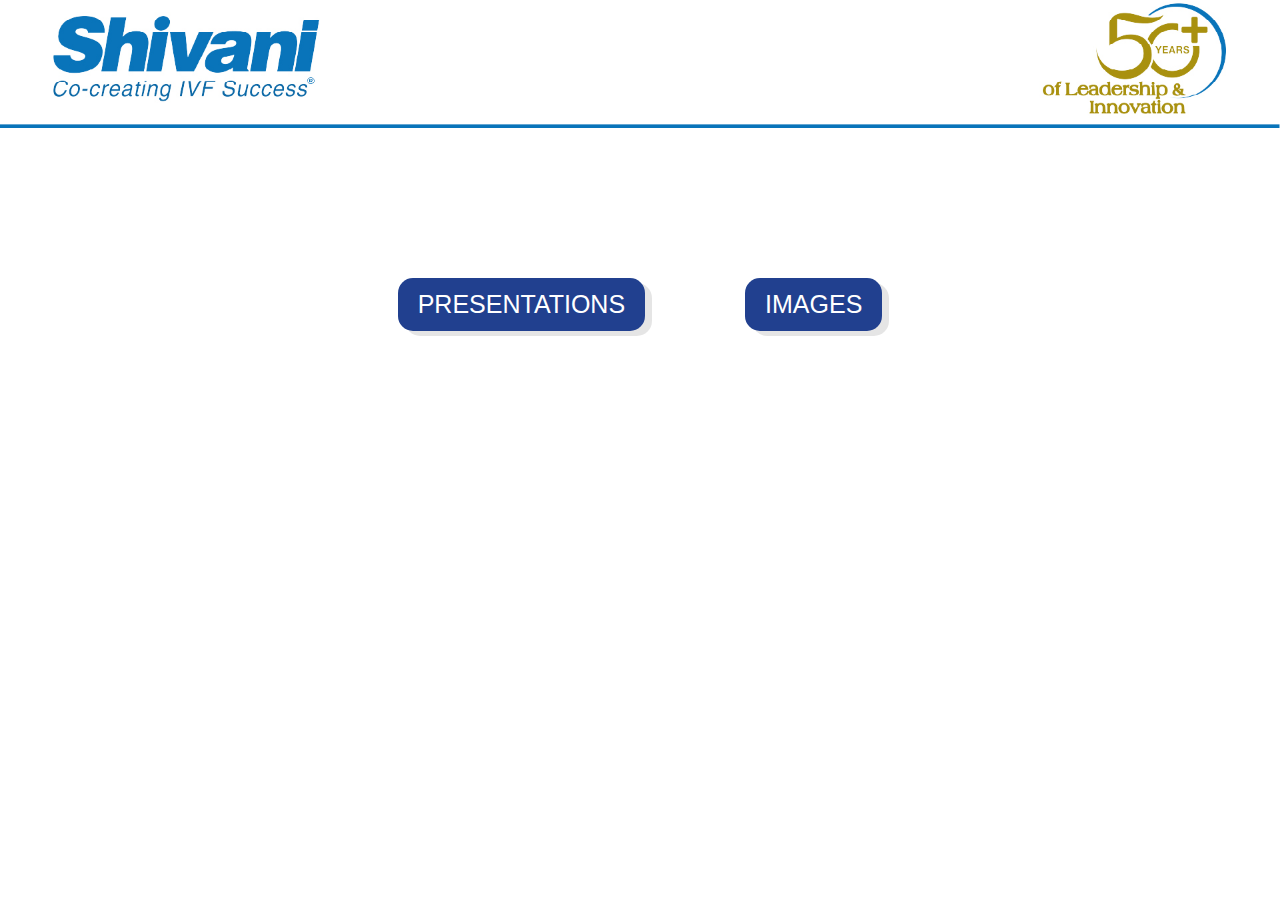
<file: index.html>
<!DOCTYPE html>
<html lang="en">
<head>
    <meta charset="UTF-8">
    <meta name="viewport" content="width=device-width, initial-scale=1.0">
    <title>Shivani Scientific</title>
    <link rel="stylesheet" href="styles1.css">
</head>
<body>
    <header class="banner">
        <!-- Background image is set as a top banner via CSS -->
    </header>
    <main class="container">
        <button onclick="window.location.href='ppt.html'" class="btn">PRESENTATIONS</button>
        <!--<button onclick="window.location.href='video.html'" class="btn">VIDEOS</button>-->
        <button onclick="window.location.href='images.html'" class="btn">IMAGES</button>
        <!--<button onclick="window.location.href='testimonials.html'" class="btn">TESTIMONIALS</button> -->
    </main>
</body>
</html>
</file>
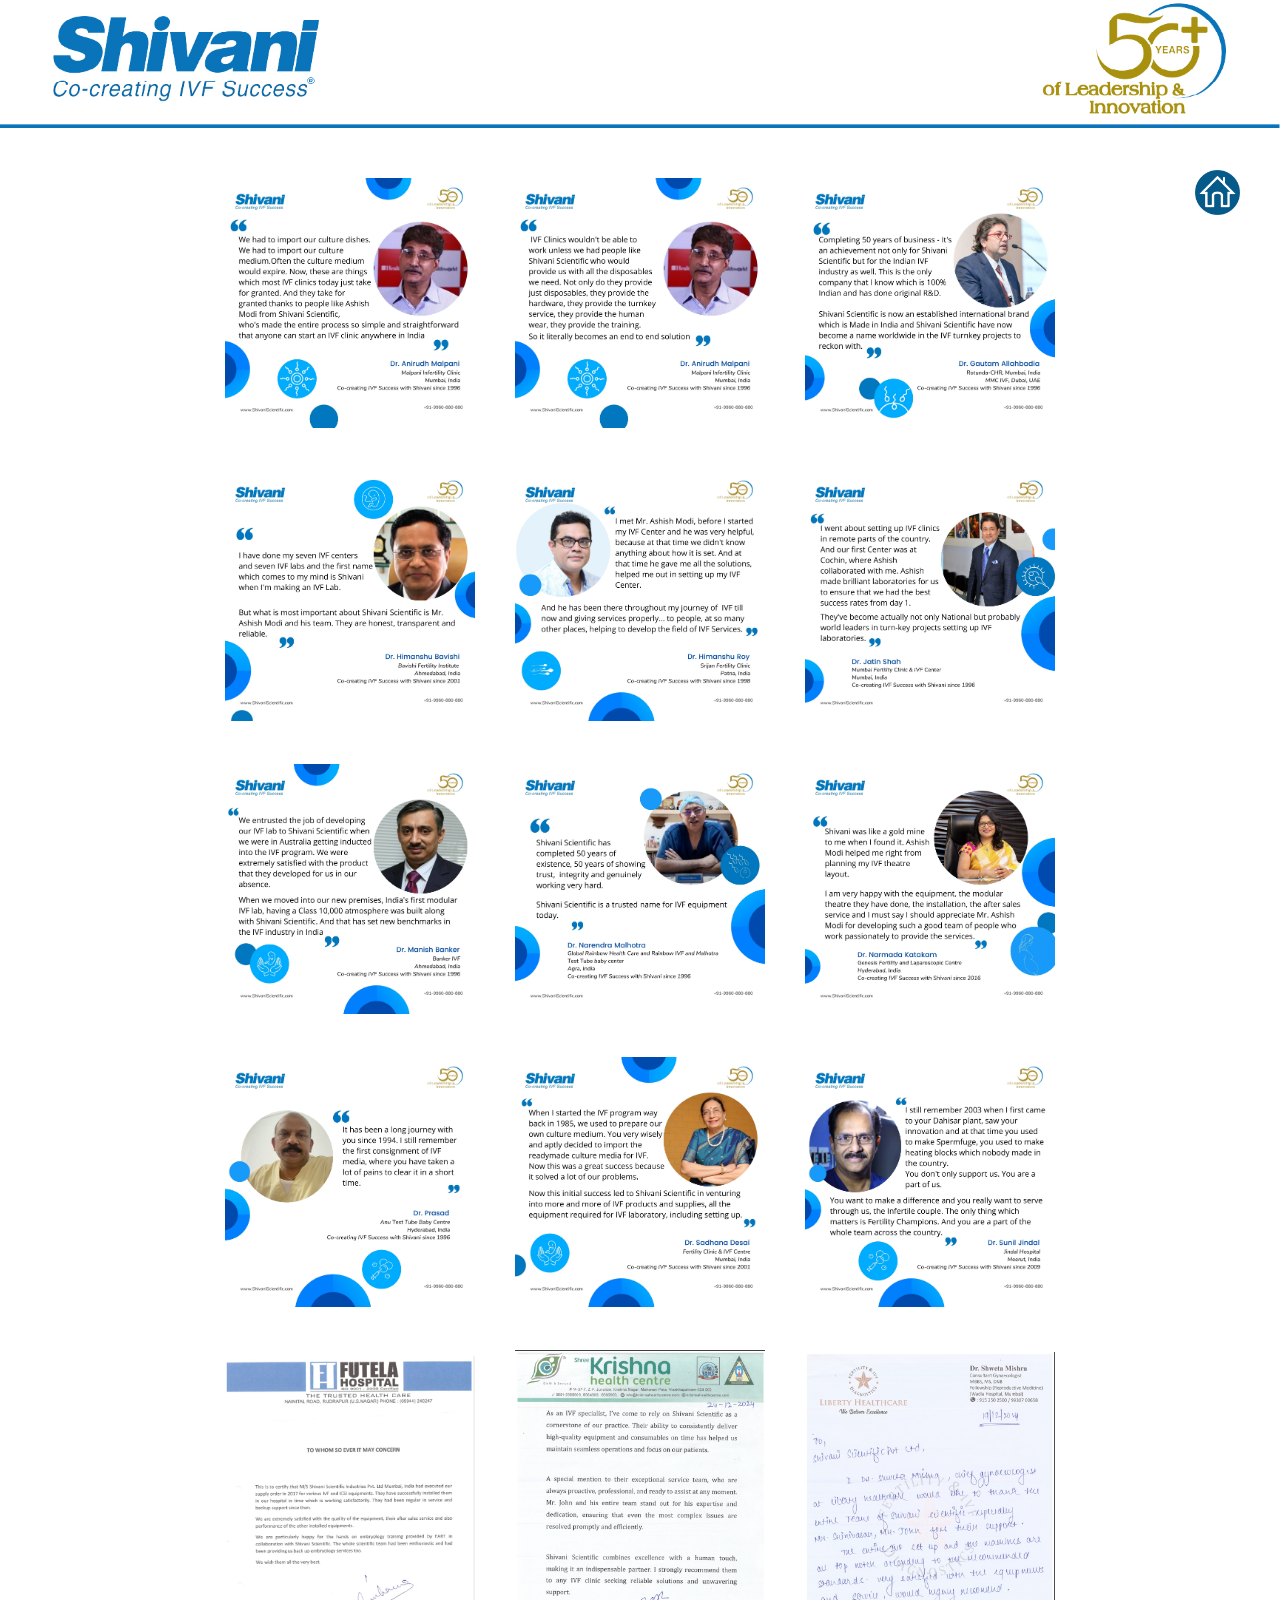
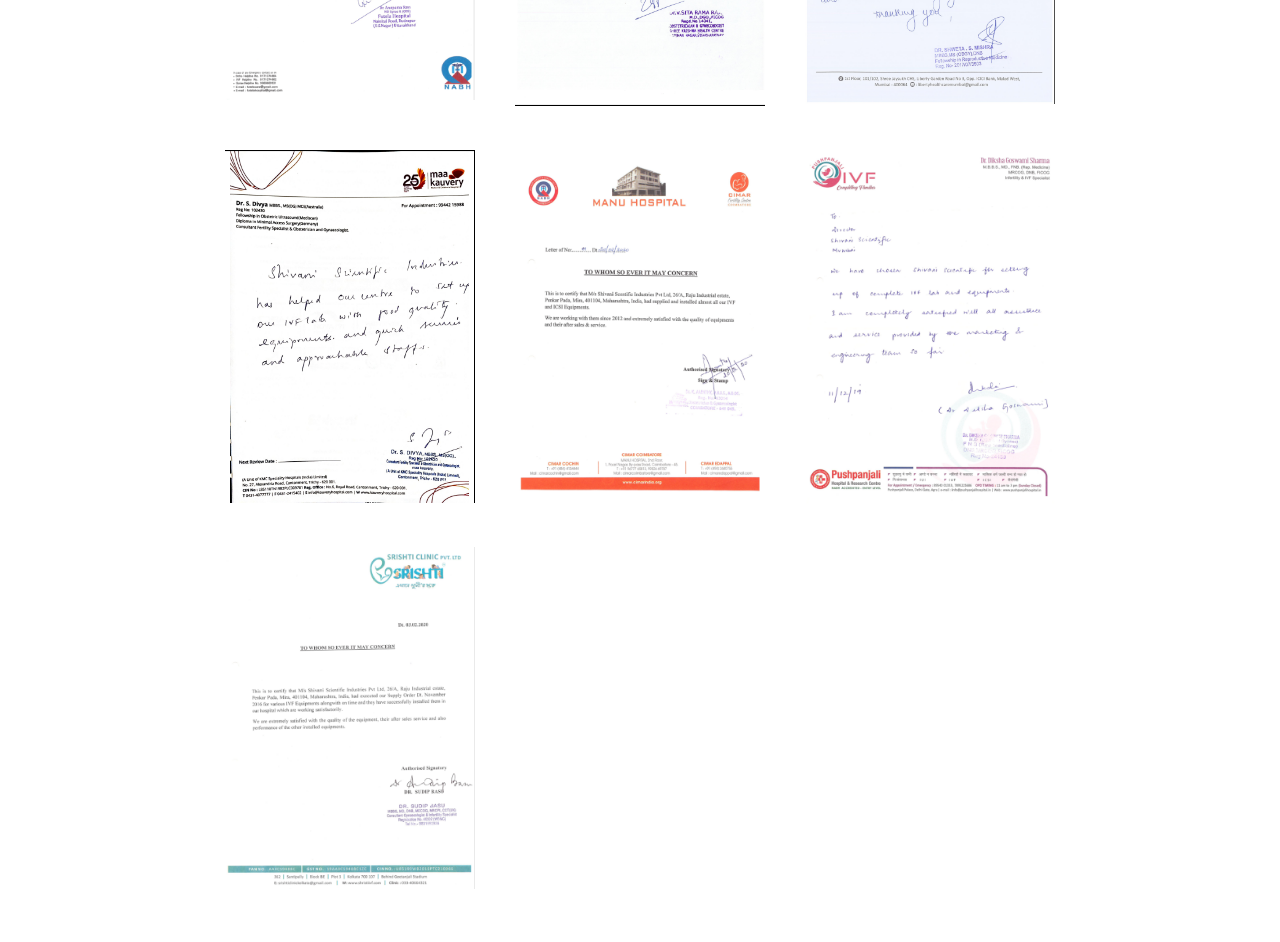
<file: images.html>
<!DOCTYPE html>
<html lang="en">
<head>
    <meta charset="UTF-8">
    <meta name="viewport" content="width=device-width, initial-scale=1.0">
    <title>Images_Shivani_Scientific</title>
    <link rel="stylesheet" href="styles2.css">
</head>
<body>
    <header class="banner">
        <!-- Background image is set as a top banner via CSS -->
    </header>
    <main class="container">
        <a class="house-link" href="index.html">
            <img src="house.png" alt="Home" style="width: 45px; height: 45px;">
        </a>

        <div class="thumbnails">
            <button onclick="openModal('Images\\1.pdf')">
                <img src="Images\\1.jpg" alt="PDF 1 Thumbnail">
            </button>
            <button onclick="openModal('Images\\2.pdf')">
                <img src="Images\\2.jpeg" alt="PDF 1 Thumbnail">
            </button>
            <button onclick="openModal('Images\\3.pdf')">
                <img src="Images\\3.jpg" alt="PDF 1 Thumbnail">
            </button>
            <button onclick="openModal('Images\\4.pdf')">
                <img src="Images\\4.jpg" alt="PDF 1 Thumbnail">
            </button>
            <button onclick="openModal('Images\\5.pdf')">
                <img src="Images\\5.jpg" alt="PDF 1 Thumbnail">
            </button>
            <button onclick="openModal('Images\\6.pdf')">
                <img src="Images\\6.jpg" alt="PDF 1 Thumbnail">
            </button>
            <button onclick="openModal('Images\\7.pdf')">
                <img src="Images\\7.jpg" alt="PDF 1 Thumbnail">
            </button>
            <button onclick="openModal('Images\\8.pdf')">
                <img src="Images\\8.jpg" alt="PDF 1 Thumbnail">
            </button>
            <button onclick="openModal('Images\\9.pdf')">
                <img src="Images\\9.jpg" alt="PDF 1 Thumbnail">
            </button>
            <button onclick="openModal('Images\\10.pdf')">
                <img src="Images\\10.jpeg" alt="PDF 1 Thumbnail">
            </button>
            <button onclick="openModal('Images\\11.pdf')">
                <img src="Images\\11.jpg" alt="PDF 1 Thumbnail">
            </button>
            <button onclick="openModal('Images\\12.pdf')">
                <img src="Images\\12.jpg" alt="PDF 1 Thumbnail">
            </button>
            <button onclick="openModal('Images\\13.pdf')">
                <img src="Images\\13.png" alt="PDF 1 Thumbnail">
            </button>
            <button onclick="openModal('Images\\14.pdf')">
                <img src="Images\\14.png" alt="PDF 1 Thumbnail">
            </button>
            <button onclick="openModal('Images\\15.pdf')">
                <img src="Images\\15.png" alt="PDF 1 Thumbnail">
            </button>
            <button onclick="openModal('Images\\16.pdf')">
                <img src="Images\\16.png" alt="PDF 1 Thumbnail">
            </button>
            <button onclick="openModal('Images\\17.pdf')">
                <img src="Images\\17.png" alt="PDF 1 Thumbnail">
            </button>
            <button onclick="openModal('Images\\18.pdf')">
                <img src="Images\\18.png" alt="PDF 1 Thumbnail">
            </button>
            <button onclick="openModal('Images\\19.pdf')">
                <img src="Images\\19.png" alt="PDF 1 Thumbnail">
            </button>
        </div>
    </main>

    <!-- Modal for PDF display -->
    <div id="pdf-modal" class="modal">
        <div class="modal-content">
            <span class="close" onclick="closeModal()">&times;</span>
            <iframe id="pdf-frame" src="" frameborder="0"></iframe>
        </div>
    </div>

    <script src="script.js"></script>
</body>
</html>
</file>
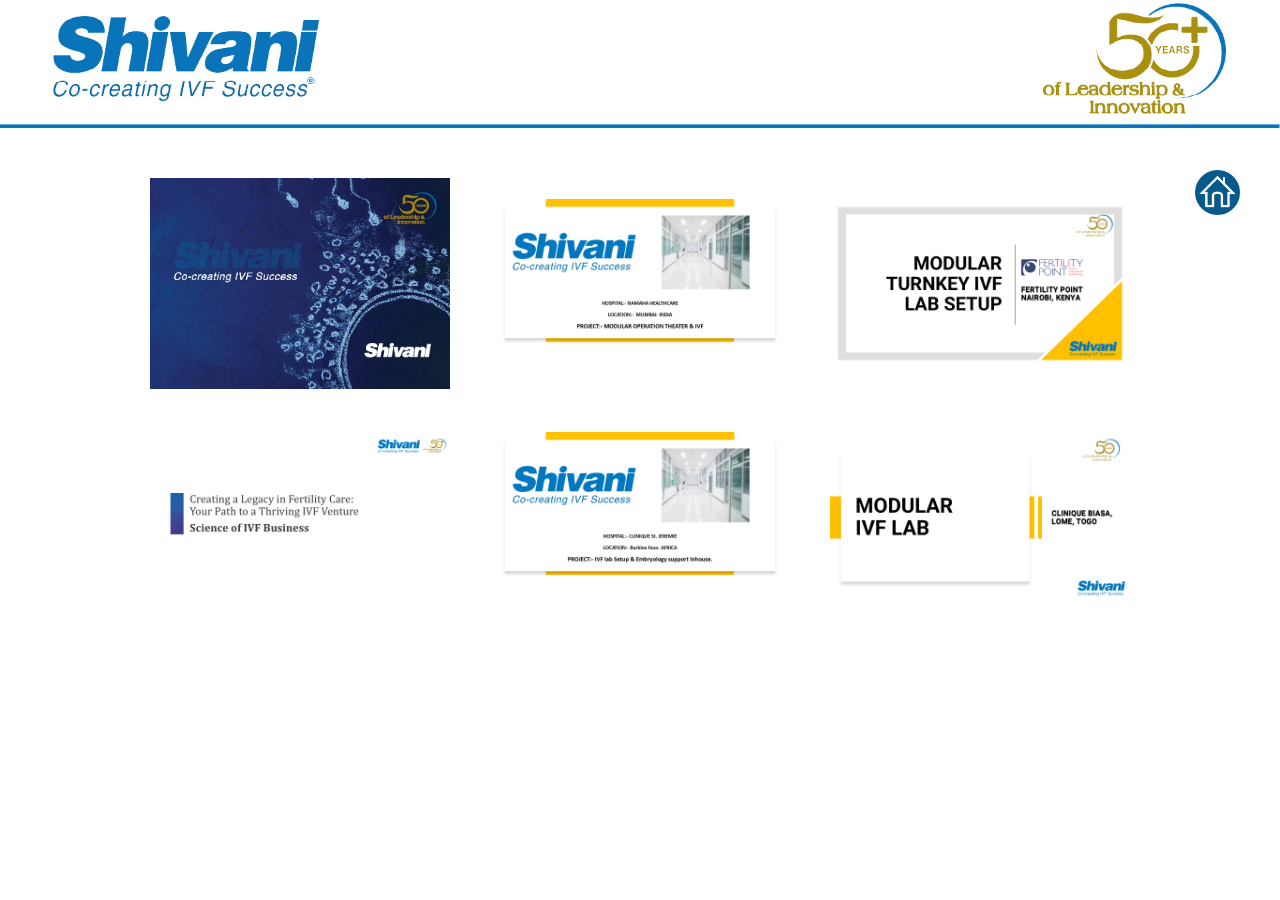
<file: ppt.html>
<!DOCTYPE html>
<html lang="en">
<head>
    <meta charset="UTF-8">
    <meta name="viewport" content="width=device-width, initial-scale=1.0">
    <title>Presentation Shivani</title>
    <link rel="stylesheet" href="styles.css">
</head>
<body>
    <header class="banner">
        <!-- Background image is set as a top banner via CSS -->
    </header>
    <main class="container">
        <a class="house-link" href="index.html">
            <img src="house.png" alt="Home" style="width: 45px; height: 45px;">
        </a>

        <div style="display:flex; flex-direction:column; gap: 20px;">
        <div class="thumbnails">
            <button onclick="openModal('Presentations\\Shivani_Coffee_table_book.pdf')">
                <img src="Presentations\Shivani_Coffee_table_book.jpg" alt="PDF 1 Thumbnail">
            </button>
            <button onclick="openModal('Presentations\\NAMAHA_Mumbai.pdf')">
                <img src="Presentations\NAMAHA_Mumbai.jpg" alt="PDF 2 Thumbnail">
            </button>
            <button onclick="openModal('Presentations\\Fertility_Point_Kenya.pdf')">
                <img src="Presentations\Fertility_Point_Kenya.jpg" alt="PDF 3 Thumbnail">
            </button>
            <button onclick="openModal('Presentations\\Creating_a_Legacy_in_Fertility_Care.pdf')">
                <img src="Presentations\Creating_a_Legacy_in_Fertility_Care.jpg" alt="PDF 4 Thumbnail">
            </button>
            <button onclick="openModal('Presentations\\CLINIQUE_St_JEREMIE.pdf')">
                <img src="Presentations\CLINIQUE_St_JEREMIE.jpg" alt="PDF 4 Thumbnail">
            </button>
            <button onclick="openModal('\Presentations\\CLINIQUE_BIASA_TOGO_IVF.pdf')">
                <img src="Presentations\CLINIQUE_BIASA_TOGO_IVF.jpg" alt="PDF 4 Thumbnail">
            </button>
            
        </div>
        </div>

    </main>

    <!-- Modal for PDF display -->
    <div id="pdf-modal" class="modal">
        <div class="modal-content">
            <span class="close" onclick="closeModal()">&times;</span>
            <iframe id="pdf-frame" src="" frameborder="0"></iframe>
        </div>
    </div>

    <script src="script.js"></script>
</body>
</html>
</file>
<file: styles1.css>
/* Reset default styles */
* {
    margin: 0;
    padding: 0;
    box-sizing: border-box;
}

/* Top banner styles */
.banner {
    width: 100%;
    background: url('bg01.jpg') no-repeat center center; /* Ensure focus remains in the center */
    background-size: cover; /* Ensure the image covers the area proportionally */
    padding-top: 10%; /* Adjust the percentage to control the height-to-width ratio */
}

.container {
    display: flex;
    justify-content: center;
    align-items: center;
    gap: 100px; /* Adjust gap between items */
    flex-wrap: wrap; /* Ensure items wrap on smaller screens */
    padding: 50px; /* Add some padding for better spacing */
    padding-top: 150px;
}

/* Apply styles to the main container */
.container button {
    background-color: #21408f;
    color: #fff;
    border: none;
    padding: 12px 20px;
    cursor: pointer;
    font-size: 25px;
    border-radius: 15px;
    transition: transform 0.3s ease, box-shadow 0.3s ease;
    box-shadow: 7px 5px 0px rgba(0, 0, 0, 0.1);
    
}

.container button:hover {
    transform: scale(1.1);
    box-shadow: 0px 4px 15px rgba(0, 0, 0, 0.3);
    background-color: #3957a4;
    color: #fff;
}

/* Style for the images */
.image {
    width: 150px; /* Set a base size for the images */
    height: auto;
    transition: transform 0.3s ease, box-shadow 0.3s ease;
    box-shadow: 7px 5px 0px rgba(0, 0, 0, 0.1);
}

/* Add hover effects */
.image:hover {
    transform: scale(1.1);
    box-shadow: 0px 4px 15px rgba(0, 0, 0, 0.3);
}

/* Responsive Design */

/* Small devices (mobiles, 600px and below) */
@media screen and (max-width: 600px) {
    .banner {
        padding-top: 40%; /* Increase the padding-top for smaller screens to maintain proportional height */
    }

    .container {
        flex-direction: column; /* Stack items vertically */
        align-items: center; /* Center images horizontally */
        gap: 20px; /* Adjust gap for small screens */
    }

    .image {
        width: 50%; /* Images take most of the screen width */
    }
}

/* Medium devices (tablets, between 601px and 1024px) */
@media screen and (max-width: 1024px) {
    .banner {
        padding-top: 10%; /* Adjust padding-top for medium screens */
    }

    .container {
        gap: 30px; /* Adjust spacing for tablets */
    }

    .image {
        width: 250px; /* Resize images for tablets */
    }
}

/* Large devices (desktops, 1025px and above) */
@media screen and (min-width: 1025px) {
    .banner {
        padding-top: 10%; /* Standard height-to-width ratio for larger screens */
    }

    .image {
        width: 300px; /* Default image size for larger screens */
    }
}
</file>
<file: styles2.css>
/* Reset default styles */
* {
    margin: 0;
    padding: 0;
    box-sizing: border-box;
}

/* Top banner styles */
.banner {
    width: 100%;
    background: url('bg01.jpg') no-repeat center center; /* Ensure focus remains in the center */
    background-size: cover; /* Ensure the image covers the area proportionally */
    padding-top: 10%; /* Adjust the percentage to control the height-to-width ratio */
}

/* Apply styles to the main container */
.container {
    display: flex;
    justify-content: center;
    align-items: center;
    gap: 50px; /* Adjust gap between items */
    flex-wrap: wrap; /* Ensure items wrap on smaller screens */
    padding: 50px; /* Add some padding for better spacing */
}

/* Add hover effects */
.image:hover {
    transform: scale(1.1);
    box-shadow: 0px 4px 15px rgba(0, 0, 0, 0.3);
}

.house-link {
    position: absolute;
    top: 170px;
    right: 40px;
}

.thumbnails {
    /*display: flex;*/
    /*flex-direction: row;*/
    display: grid;
    grid-template-columns: repeat(3, 1fr);
    gap: 40px;  
}

.thumbnails button {
    border: none;
    background: none;
    cursor: pointer;
    
}

.thumbnails img {
    width: 250px;
    height: auto;
    transition: transform 0.2s ease;
    
}

.thumbnails img:hover {
    transform: scale(1.1);
}

/* Modal styles */
.modal {
    display: none; /* Hidden by default */
    position: fixed;
    z-index: 1000;
    left: 0;
    top: 0;
    width: 100%;
    height: 100%;
    background-color: rgba(0, 0, 0, 0.7); /* Black background with transparency */
    justify-content: center;
    align-items: center;
}

.modal-content {
    position: relative;
    width: 80%;
    max-width: 900px;
    background: white;
    border-radius: 8px;
    overflow: hidden;
    display: flex;
    flex-direction: column;
    max-height: 90%; /* Ensure it fits within the screen */
}

.modal-content iframe {
    width: 100%;
    height: 600px; /* Adjust height for the iframe */
    border: none;
}

.close {
    position: absolute;
    top: 19px;
    right: 31px;
    font-size: 50px;
    font-weight: bold;
    color: #ff0000;
    cursor: pointer;
}

.close:hover {
    color: red;
}


/* Responsive Design */

/* Small devices (mobiles, 600px and below) */
@media screen and (max-width: 600px) {
    .banner {
        padding-top: 40%; /* Increase the padding-top for smaller screens to maintain proportional height */
    }

    .container {
        flex-direction: column; /* Stack items vertically */
        align-items: center; /* Center images horizontally */
        gap: 20px; /* Adjust gap for small screens */
    }

    .image {
        width: 50%; /* Images take most of the screen width */
    }
}

/* Medium devices (tablets, between 601px and 1024px) */
@media screen and (max-width: 1024px) {
    .banner {
        padding-top: 10%; /* Adjust padding-top for medium screens */
    }

    .container {
        gap: 30px; /* Adjust spacing for tablets */
    }

    .image {
        width: 250px; /* Resize images for tablets */
    }
}

/* Large devices (desktops, 1025px and above) */
@media screen and (min-width: 1025px) {
    .banner {
        padding-top: 10%; /* Standard height-to-width ratio for larger screens */
    }

    .image {
        width: 300px; /* Default image size for larger screens */
    }
}
</file>
<file: styles.css>
/* Reset default styles */
* {
    margin: 0;
    padding: 0;
    box-sizing: border-box;
}

/* Top banner styles */
.banner {
    width: 100%;
    background: url('bg01.jpg') no-repeat center center; /* Ensure focus remains in the center */
    background-size: cover; /* Ensure the image covers the area proportionally */
    padding-top: 10%; /* Adjust the percentage to control the height-to-width ratio */
}

/* Apply styles to the main container */
.container {
    display: flex;
    justify-content: center;
    align-items: center;
    gap: 50px; /* Adjust gap between items */
    flex-wrap: wrap; /* Ensure items wrap on smaller screens */
    padding: 50px; /* Add some padding for better spacing */
}

/* Add hover effects */
.image:hover {
    transform: scale(1.1);
    box-shadow: 0px 4px 15px rgba(0, 0, 0, 0.3);
}

.house-link {
    position: absolute;
    top: 170px;
    right: 40px;
}

.thumbnails {
    /*display: flex;*/
    /*flex-direction: row;*/
    display: grid;
    grid-template-columns: repeat(3, 1fr);
    gap: 40px;  
}

.thumbnails button {
    border: none;
    background: none;
    cursor: pointer;
    
}

.thumbnails img {
    width: 300px;
    height: auto;
    transition: transform 0.2s ease;
    
}

.thumbnails img:hover {
    transform: scale(1.1);
}

/* Modal styles */
.modal {
    display: none; /* Hidden by default */
    position: fixed;
    z-index: 1000;
    left: 0;
    top: 0;
    width: 100%;
    height: 100%;
    background-color: rgba(0, 0, 0, 0.7); /* Black background with transparency */
    justify-content: center;
    align-items: center;
}

.modal-content {
    position: relative;
    width: 80%;
    max-width: 900px;
    background: white;
    border-radius: 8px;
    overflow: hidden;
    display: flex;
    flex-direction: column;
    max-height: 90%; /* Ensure it fits within the screen */
}

.modal-content iframe {
    width: 100%;
    height: 500px; /* Adjust height for the iframe */
    border: none;
}

.close {
    position: absolute;
    top: 14px;
    right: 10px;
    font-size: 25px;
    font-weight: bold;
    color: #ff0000;
    cursor: pointer;
}

.close:hover {
    color: red;
}


/* Responsive Design */

/* Small devices (mobiles, 600px and below) */
@media screen and (max-width: 600px) {
    .banner {
        padding-top: 40%; /* Increase the padding-top for smaller screens to maintain proportional height */
    }

    .container {
        flex-direction: column; /* Stack items vertically */
        align-items: center; /* Center images horizontally */
        gap: 20px; /* Adjust gap for small screens */
    }

    .image {
        width: 50%; /* Images take most of the screen width */
    }
}

/* Medium devices (tablets, between 601px and 1024px) */
@media screen and (max-width: 1024px) {
    .banner {
        padding-top: 10%; /* Adjust padding-top for medium screens */
    }

    .container {
        gap: 30px; /* Adjust spacing for tablets */
    }

    .image {
        width: 250px; /* Resize images for tablets */
    }
}

/* Large devices (desktops, 1025px and above) */
@media screen and (min-width: 1025px) {
    .banner {
        padding-top: 10%; /* Standard height-to-width ratio for larger screens */
    }

    .image {
        width: 300px; /* Default image size for larger screens */
    }
}
</file>
